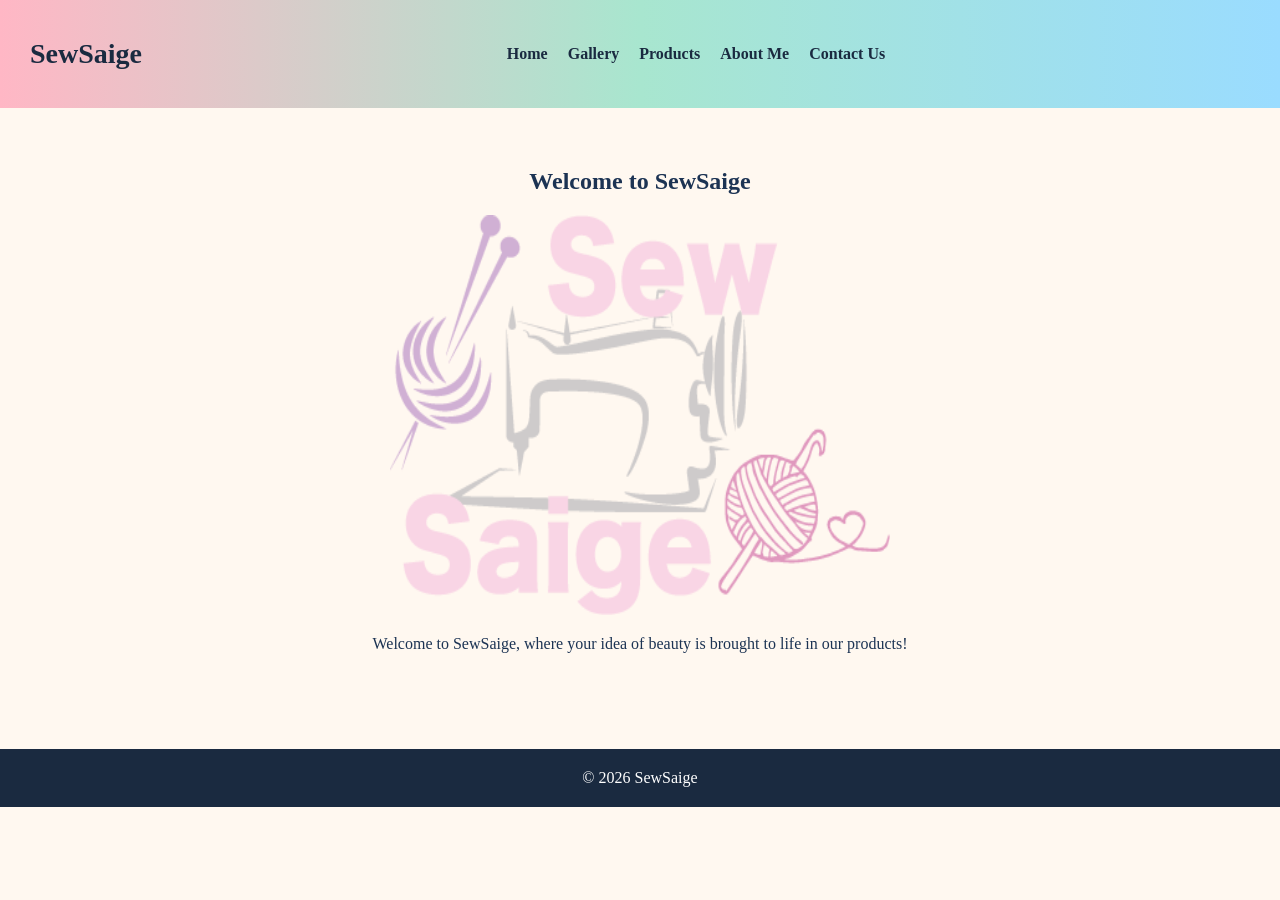
<file: index.html>
<!DOCTYPE html>
<html lang="en">

<head>
  <meta charset="UTF-8">
  <meta name="viewport" content="width=device-width, initial-scale=1.0">
  <title>SewSaige</title>
  <link rel="stylesheet" href="styles.css">
  <style>
@import url('https://fonts.googleapis.com/css2?family=Send+Flowers&display=swap');
</style>
</head>

<body>
    <nav>
  <h1 class="title">SewSaige</h1>

  <ul>
    <li><a href="index.html">Home</a></li>
    <li><a href="gallery.html">Gallery</a></li>
    <li><a href="products.html">Products</a></li>
    <li><a href="about.html">About Me</a></li>
    <li><a href="contact.html">Contact Us</a></li>
  </ul>
  <div>
  <a href="javascript:void(0);" class="icon" onclick="myFunction()">
    <i class="fa fa-bars"></i>
  </a></div>
</nav>

  <header>
    <h2>Welcome to SewSaige</h2>
    <img src="images/sewsaigelogo1.png" alt="Logo of sewing machine with the words SewSaige" width="500" height="400">
    <p>Welcome to SewSaige, where your idea of beauty is brought to life in our products!</p>
  </header>

  <footer>© 2026 SewSaige</footer>
<script src="javascript/sewsaigejs.js"></script>
</body>

</html>
</file>
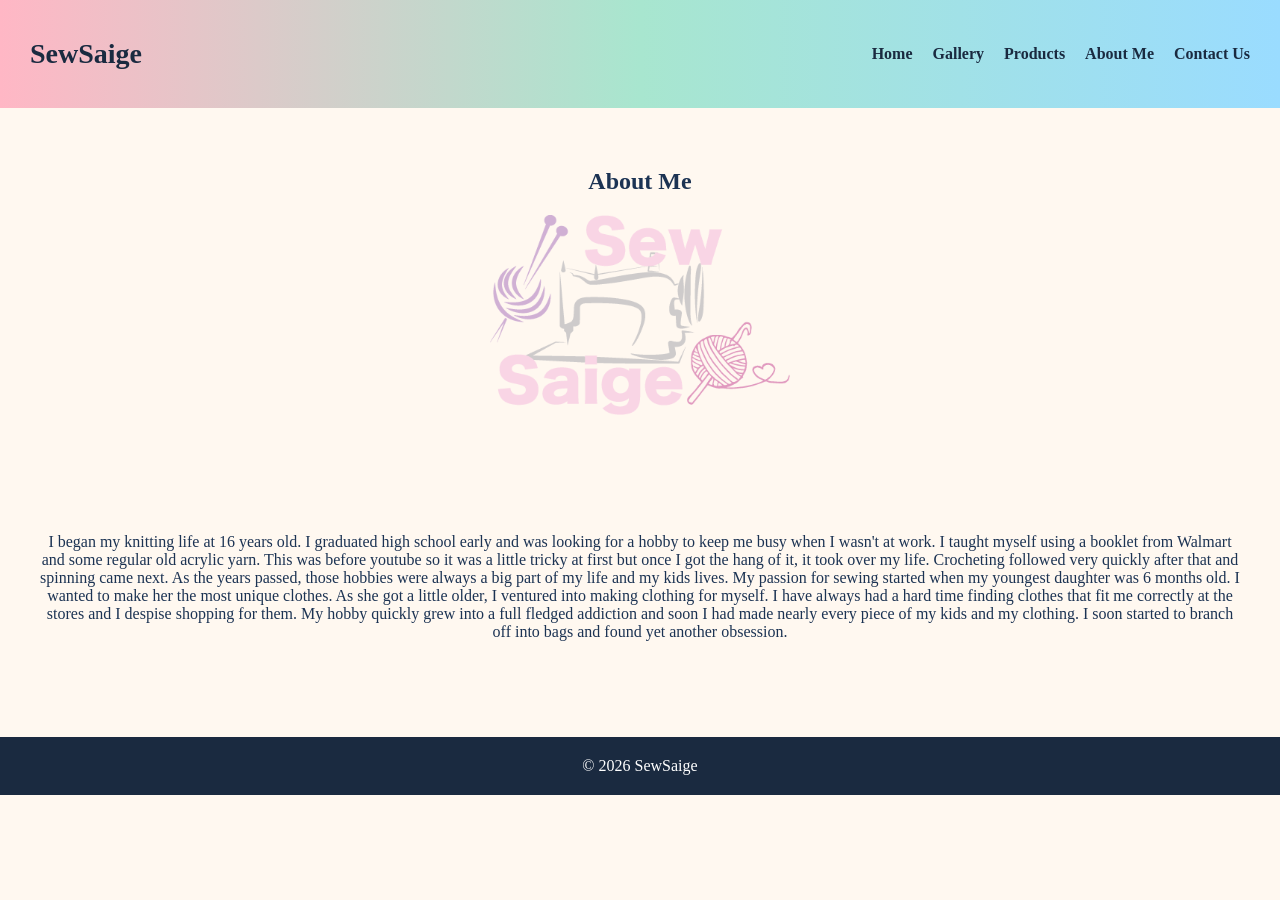
<file: about.html>
<!DOCTYPE html>
<html lang="en">
<head>
  <meta charset="UTF-8">
  <meta name="viewport" content="width=device-width, initial-scale=1.0">
  <title>SewSaige About Me</title>
  <link rel="stylesheet" href="styles.css">
</head>
<body>
<nav>
    <h1 class="title">SewSaige</h1>
    <ul>
      <li><a href="index.html">Home</a></li>
      <li><a href="gallery.html">Gallery</a></li>
      <li><a href="products.html">Products</a></li>
      <li><a href="about.html">About Me</a></li>
      <li><a href="contact.html">Contact Us</a></li>
    </ul>
  </nav>
<header>
    <h2>About Me</h2>
    <img src="images/sewsaigelogo1.png" alt="Logo of sewing machine with the words SewSaige" width="300" height="200">
  </header>

  <section>
 <article><br>
  <p>I began my knitting life at 16 years old. I graduated high school early and was looking for a hobby to keep me busy when I wasn't at work. I taught myself using a booklet from Walmart and some regular old acrylic yarn. This was before youtube so it was a little tricky at first but once I got the hang of it, it took over my life. Crocheting followed very quickly after that and spinning came next. As the years passed, those hobbies were always a big part of my life and my kids lives. My passion for sewing started when my youngest daughter was 6 months old. I wanted to make her the most unique clothes. As she got a little older, I ventured into making clothing for myself. I have always had a hard time finding clothes that fit me correctly at the stores and I despise shopping for them. My hobby quickly grew into a full fledged addiction and soon I had made nearly every piece of my kids and my clothing. I soon started to branch off into bags and found yet another obsession.</p>
  </article>
  </section>

  <footer>© 2026 SewSaige</footer>

</body>
</html>
</file>
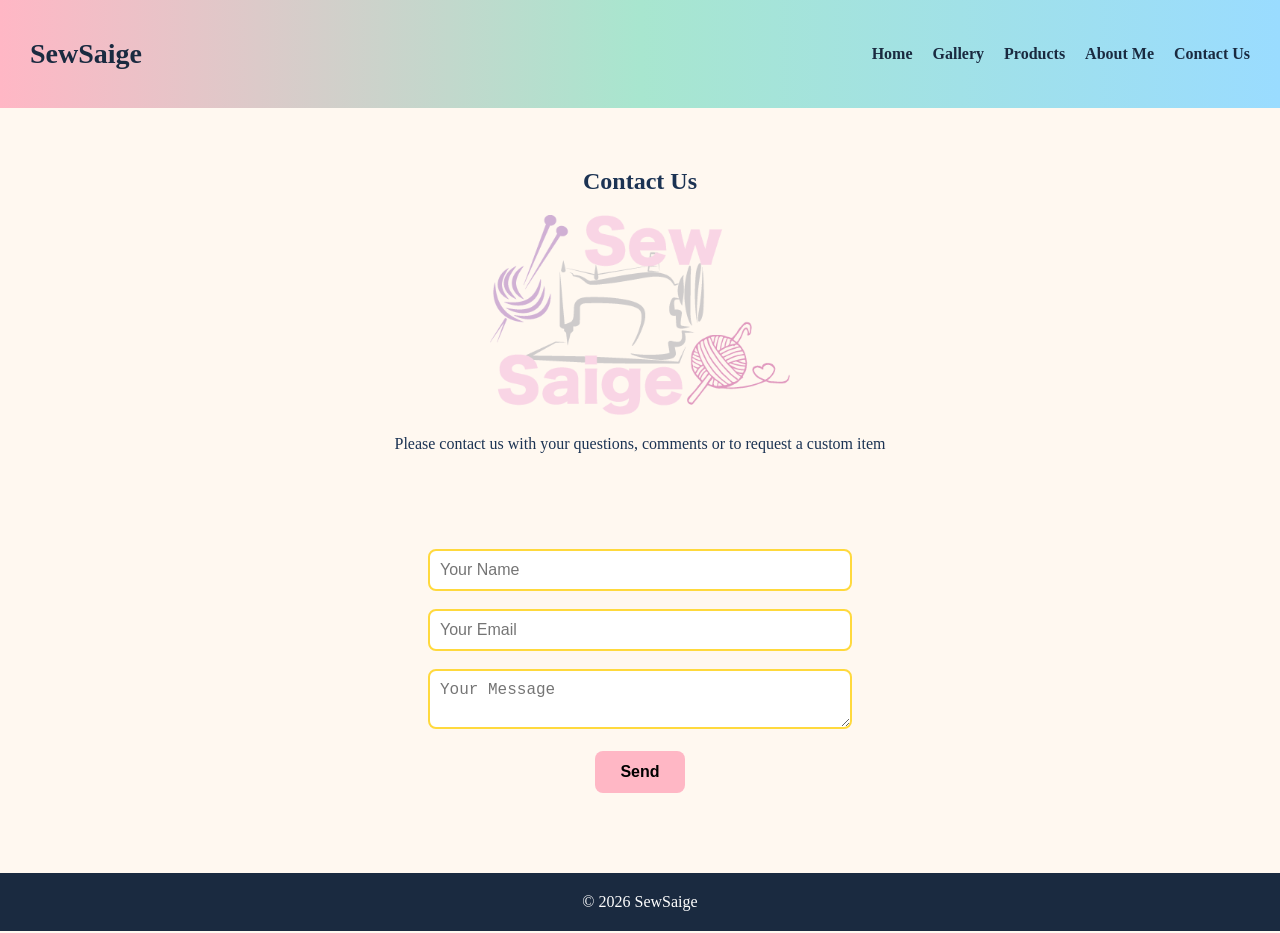
<file: contact.html>
<!DOCTYPE html>
<html lang="en">
<head>
  <meta charset="UTF-8">
  <meta name="viewport" content="width=device-width, initial-scale=1.0">
  <title>SewSaige Contact Us</title>
  <link rel="stylesheet" href="styles.css">
</head>
<body>

  <nav>
    <h1 class="title">SewSaige</h1>
    <ul>
      <li><a href="index.html">Home</a></li>
      <li><a href="gallery.html">Gallery</a></li>
      <li><a href="products.html">Products</a></li>
      <li><a href="about.html">About Me</a></li>
      <li><a href="contact.html">Contact Us</a></li>
    </ul>
  </nav>

  <header>
    <h2>Contact Us</h2>
    <img src="images/sewsaigelogo1.png" alt="Logo of sewing machine with the words SewSaige" width="300" height="200">
    <p>Please contact us with your questions, comments or to request a custom item</p>
  </header>

  <section>
    <form>
      <input type="text" placeholder="Your Name"><br><br>
      <input type="email" placeholder="Your Email"><br><br>
      <textarea placeholder="Your Message"></textarea><br><br>
      <button type="submit">Send</button>
    </form>
  </section>

  <footer>© 2026 SewSaige</footer>

</body>
</html>
</file>
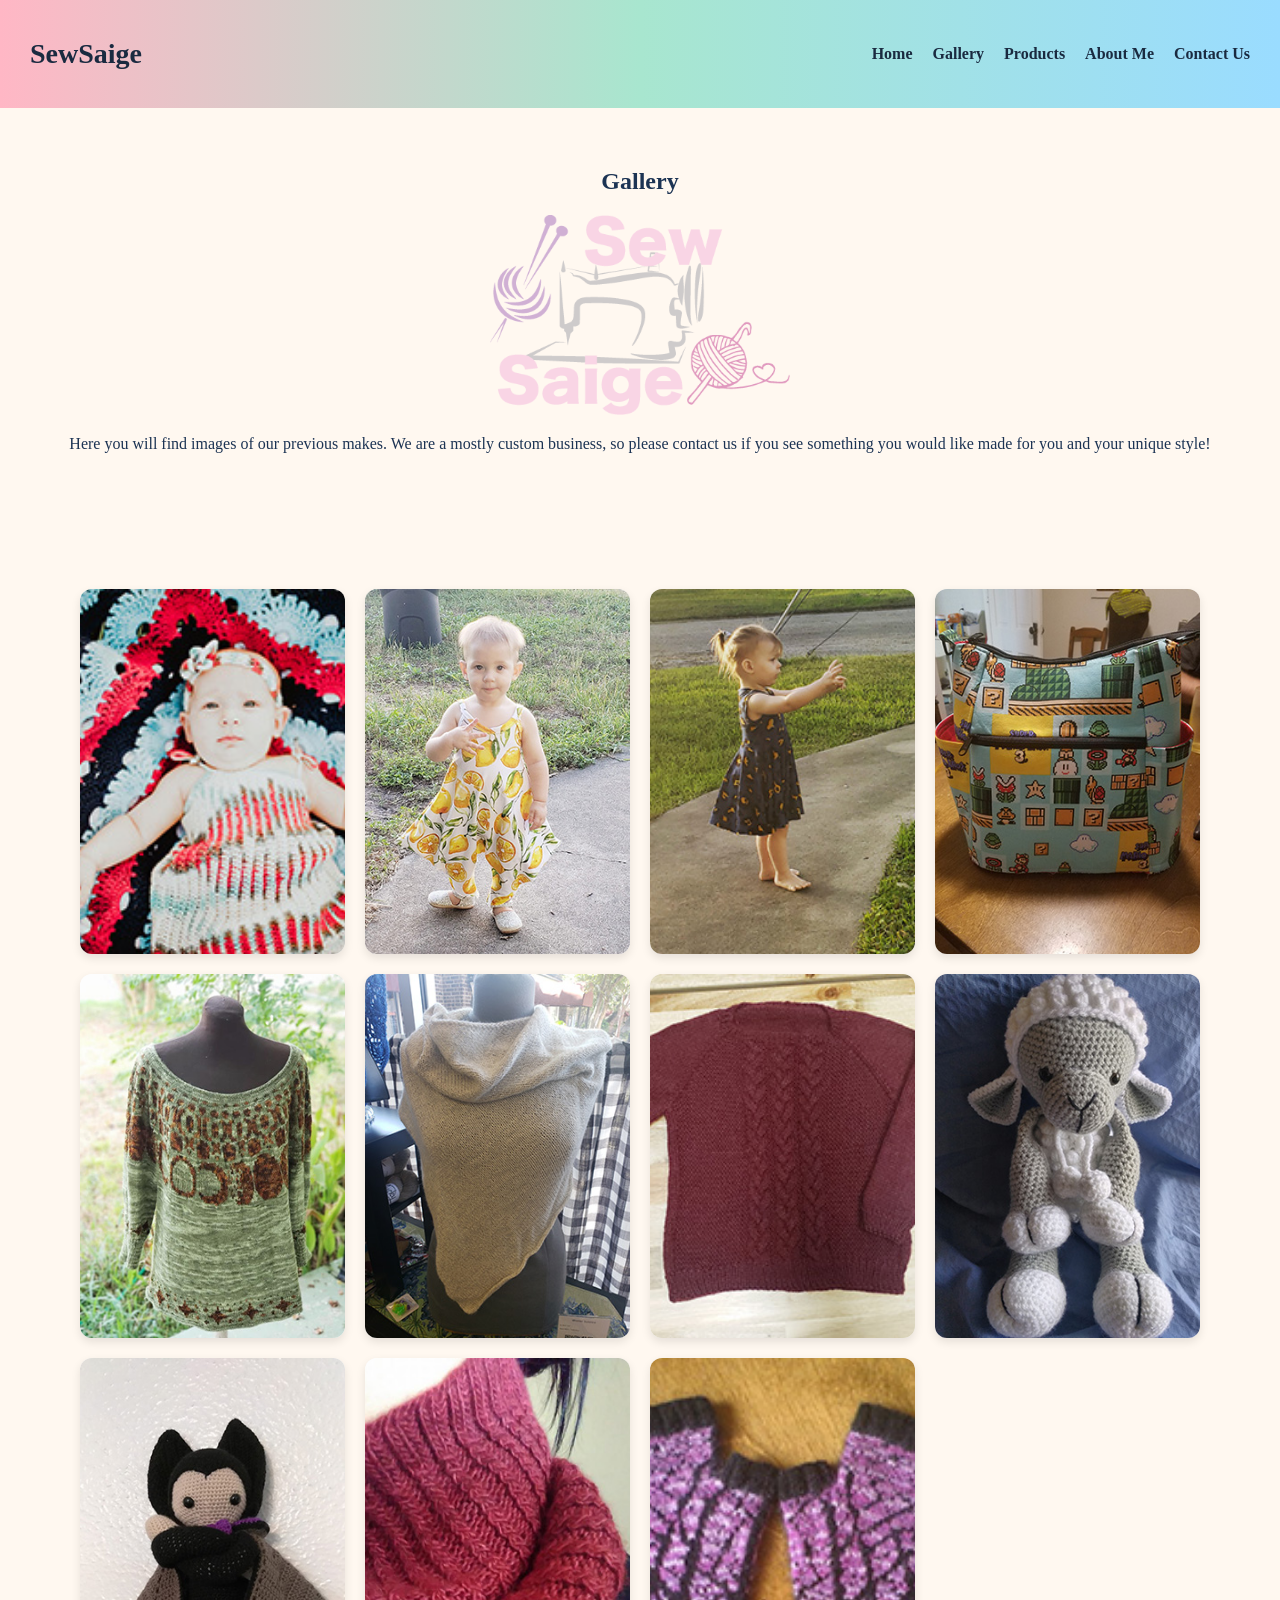
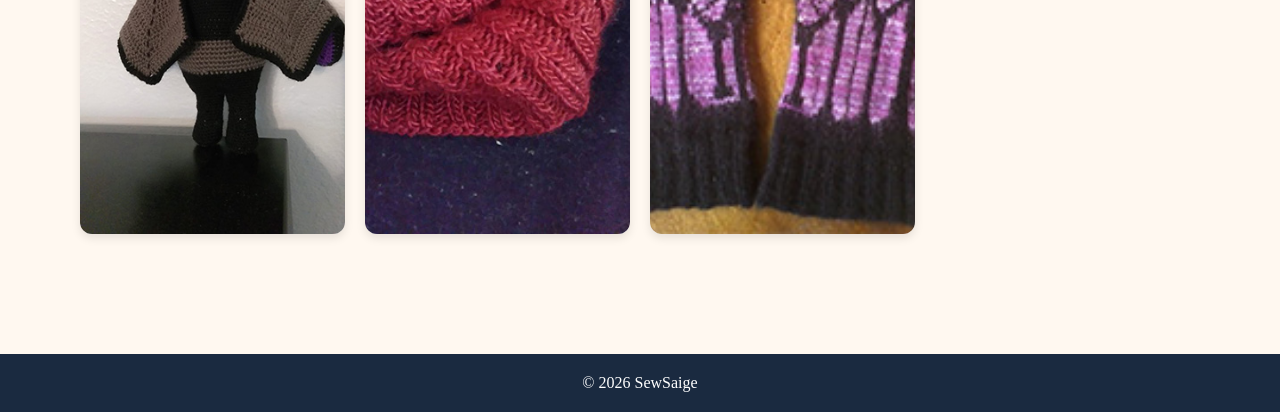
<file: gallery.html>
<!DOCTYPE html>
<html lang="en">
<head>
  <meta charset="UTF-8">
  <meta name="viewport" content="width=device-width, initial-scale=1.0">
  <title>SewSaige Gallery</title>
  <link rel="stylesheet" href="styles.css">
</head>
<body>

  <nav>
    <h1 class="title">SewSaige</h1>
    <ul>
      <li><a href="index.html">Home</a></li>
      <li><a href="gallery.html">Gallery</a></li>
      <li><a href="products.html">Products</a></li>
      <li><a href="about.html">About Me</a></li>
      <li><a href="contact.html">Contact Us</a></li>
    </ul>
  </nav>

  <header>
    <h2>Gallery</h2>
    <img src="images/sewsaigelogo1.png" alt="Logo of sewing machine with the words SewSaige" width="300" height="200">
    <p>Here you will find images of our previous makes. We are a mostly custom business, so please contact us if you see something you would like made for you and your unique style!</p>
  </header>

  <section>
    <section class="gallery">
  <div class="photo"><img src="images/JulySet.jpg" alt="Photo baby wearing a crocheted red white and blue dress with matching headband on a red white and blue crocheted blanket layed on the grass."></div>
  <div class="photo"><img src="images/Jumpsuit.jpg" alt="Photo of a toddler wearing a yellow and white jumpsuit with lemons on it"></div>
  <div class="photo"><img src="images/LeopardDress.jpg" alt="Photo of a little girl wearing a dark blue leopard print sundress"></div>
  <div class="photo"><img src="images/MarioBag.jpg" alt="Photo of a large light blue diaper bag with Super Mario print"></div>
  <div class="photo"><img src="images/MoonSweater.jpg" alt="Photo of a mannequin with a light sage green knitted sweater with reddish brown moon phases across the yoke"></div>
  <div class="photo"><img src="images/PunaShawl.jpg" alt="Photo of a mannequin in a boutique with a creamy grey knitted shawl drapped around the front"></div>
  <div class="photo"><img src="images/PunaSweater.jpg" alt="Photo of a burgandy cabled child sized sweater laid on a wooden table"></div>
  <div class="photo"><img src="images/Sheep.jpg" alt="Photo of a white and grey crocheted sheep with texture"></div>
  <div class="photo"><img src="images/VladtheVampire.jpg" alt="Photo of a purple, black and grey crocheted vampire doll"></div>
  <div class="photo"><img src="images/WineCowl.jpg" alt="Photo of a woman's neck wearing a dark red cabled knitted cowl around her neck"></div>
  <div class="photo"><img src="images/WinterForestGloves.jpg" alt="Photo of a pair of purple and black knitted winter fingerless gloves with trees on them"></div>
</section>

  </section>

  <footer>© 2026 SewSaige</footer>

</body>
</html>
</file>
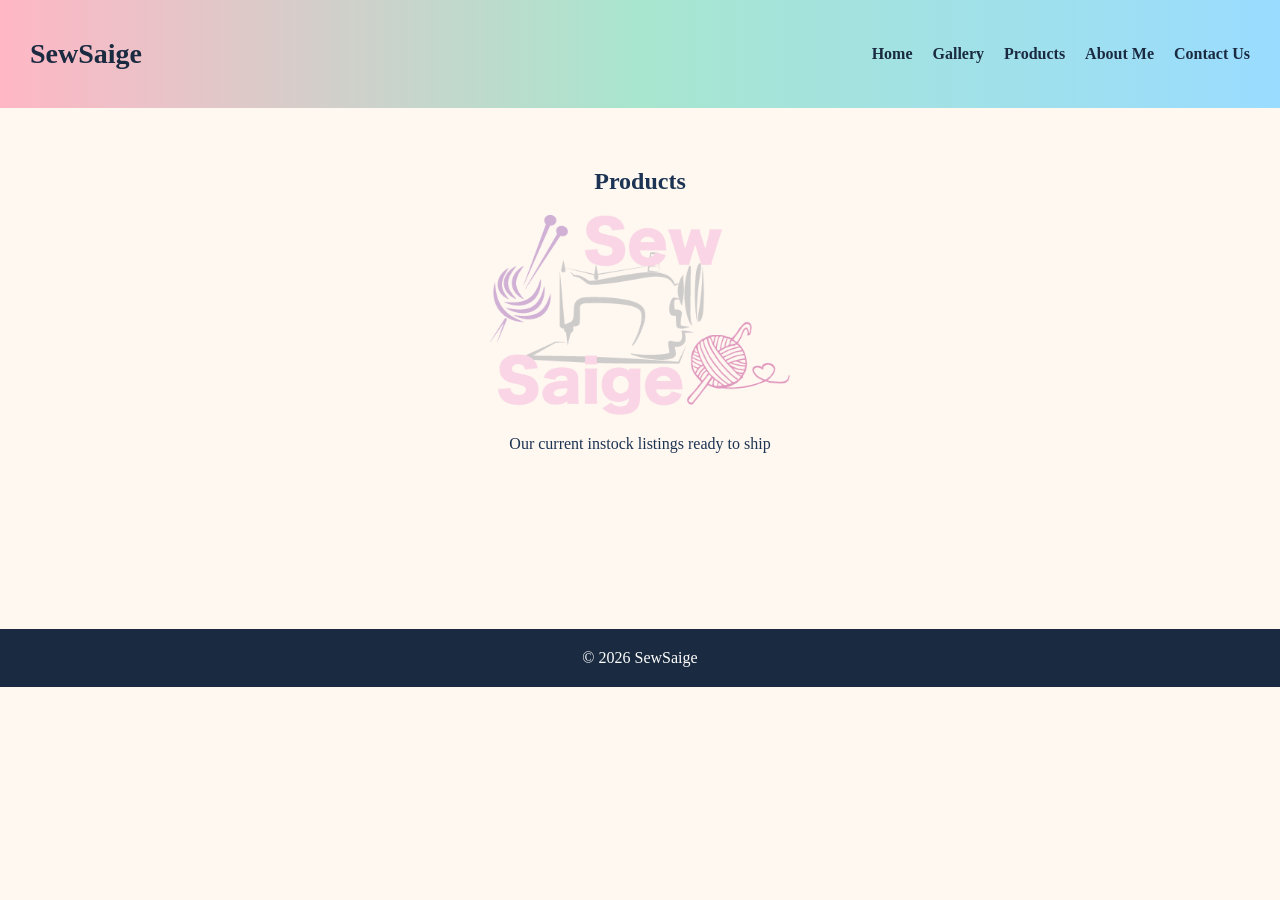
<file: products.html>
<!DOCTYPE html>
<html lang="en">
<head>
  <meta charset="UTF-8">
  <meta name="viewport" content="width=device-width, initial-scale=1.0">
  <title>SewSaige Products</title>
  <link rel="stylesheet" href="styles.css">
</head>
<body>

  <nav>
    <h1 class="title">SewSaige</h1>
    <ul>
      <li><a href="index.html">Home</a></li>
      <li><a href="gallery.html">Gallery</a></li>
      <li><a href="products.html">Products</a></li>
      <li><a href="about.html">About Me</a></li>
      <li><a href="contact.html">Contact Us</a></li>
    </ul>
  </nav>

  <header>
    <h2>Products</h2>
    <img src="images/sewsaigelogo1.png" alt="Logo of sewing machine with the words SewSaige" width="300" height="200">
    <p>Our current instock listings ready to ship</p>
  </header>

  <section>
  
  </section>

  <footer>© 2026 SewSaige</footer>

</body>
</html>
</file>
<file: styles.css>
body {
  margin: 0;
  font-family: 'Lucida Bright', serif;
  background: #FFF8F0;
  color: #1c3353;
}

.send-flowers-regular {
  font-family: "Send Flowers", cursive;
  font-weight: 400;
  font-style: normal;
}

nav {
  background: linear-gradient(90deg, #FFB7C5, #A8E6CF, #9ADCFF);
  padding: 15px 30px;
  display: flex;
  justify-content: space-between;
  align-items: center;
  flex-wrap: wrap;
}

nav .title {
  font-family: 'Cedarville Cursive', cursive;
  font-size: 28px;
  color: #1A2A40;
}

nav ul {
  list-style: none;
  display: flex;
  padding: 0;
  margin: 0;
  gap: 20px;
}

nav ul li a {
  text-decoration: none;
  font-weight: 600;
  color: #1A2A40;
}

header, section {
  padding: 40px;
  text-align: center;
}

footer {
  background: #1A2A40;
  color: white;
  padding: 20px;
  text-align: center;
  margin-top: 40px;
}

form input, form textarea {
  width: 80%;
  max-width: 400px;
  padding: 10px;
  border: 2px solid #FFD93D;
  border-radius: 8px;
  font-size: 16px;
}

form button {
  background: #FFB7C5;
  border: none;
  padding: 12px 25px;
  font-size: 16px;
  border-radius: 8px;
  cursor: pointer;
  font-weight: 600;
}

/* Mobile Responsive Section */

/* Smartphones (portrait and landscape) */
@media only screen 
and (min-device-width : 320px) 
and (max-device-width : 480px) {

}

/* Smartphones (landscape)  */
@media only screen 
and (min-width : 321px) {

}

/* Smartphones (portrait)  */
@media only screen 
and (max-width : 320px) {

}

/* iPads (portrait and landscape)  */
@media only screen 
and (min-device-width : 768px) 
and (max-device-width : 1024px) {

}

/* iPads (landscape) */
@media only screen 
and (min-device-width : 768px) 
and (max-device-width : 1024px) 
and (orientation : landscape) {

}

/* iPads (portrait) */
@media only screen 
and (min-device-width : 768px) 
and (max-device-width : 1024px) 
and (orientation : portrait) {
	
}

/* Desktops and laptops */
@media only screen 
and (min-width : 1224px) {
	
}

/* Large screens - */
@media only screen 
and (min-width : 1824px) {
	
}

/* Gallery image layout */
.gallery {
  display: grid;
  grid-template-columns: repeat(auto-fit, minmax(220px, 1fr));
  gap: 20px;
  padding: 40px;
}

.gallery .photo {
  overflow: hidden;
  border-radius: 12px;
  background: white;
  box-shadow: 0 4px 10px rgba(0,0,0,0.1);
}

.gallery img {
  width: 100%;
  height: 100%;
  object-fit: cover;
}

.nav a.icon {
  background: black;
  display: block;
  position: absolute;
  right: 0;
  top: 0;
}

.nav a:hover {
  background-color: #ddd;
  color: black;
}
</file>
